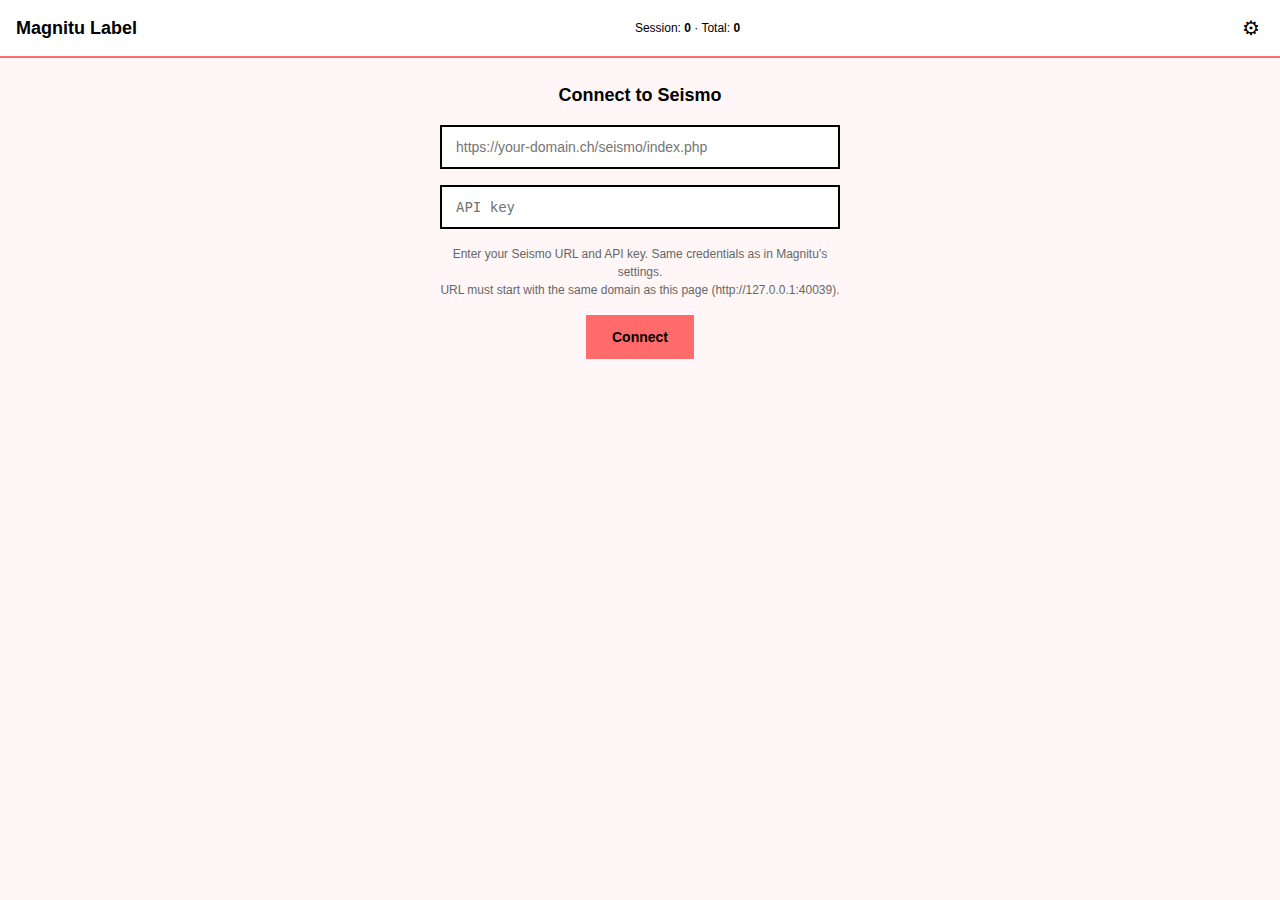
<file: magnitu-mini/index.html>
<!DOCTYPE html>
<html lang="en">
<head>
<meta charset="UTF-8">
<meta name="viewport" content="width=device-width, initial-scale=1.0, user-scalable=no">
<meta name="apple-mobile-web-app-capable" content="yes">
<meta name="apple-mobile-web-app-status-bar-style" content="black-translucent">
<title>Magnitu Label</title>
<style>
* { margin: 0; padding: 0; box-sizing: border-box; }

body {
    font-family: -apple-system, BlinkMacSystemFont, 'Segoe UI', 'Helvetica Neue', Arial, sans-serif;
    background: #FFF7F7;
    color: #000;
    line-height: 1.5;
    min-height: 100dvh;
    display: flex;
    flex-direction: column;
}

/* ── Top bar ── */
.top-bar {
    padding: 12px 16px;
    border-bottom: 2px solid #FF6B6B;
    display: flex;
    align-items: center;
    justify-content: space-between;
    background: #fff;
    position: sticky;
    top: 0;
    z-index: 10;
}

.top-bar-title {
    font-size: 18px;
    font-weight: 700;
}

.top-bar-stats {
    font-size: 12px;
    color: #000;
}

.top-bar-stats strong { font-weight: 800; }

/* ── Setup screen ── */
.setup-screen {
    flex: 1;
    display: flex;
    flex-direction: column;
    align-items: center;
    justify-content: center;
    padding: 24px;
    gap: 16px;
}

.setup-screen h2 {
    font-size: 18px;
    font-weight: 700;
}

.setup-screen input {
    width: 100%;
    max-width: 400px;
    padding: 12px 14px;
    border: 2px solid #000;
    font-size: 14px;
    font-family: inherit;
}

.setup-screen input:focus {
    outline: none;
    box-shadow: 2px 2px 0 #000;
}

.setup-screen .help {
    font-size: 12px;
    color: #666;
    max-width: 400px;
    text-align: center;
}

/* ── Card area ── */
.card-area {
    flex: 1;
    display: flex;
    flex-direction: column;
    padding: 12px 16px;
    gap: 12px;
    overflow-y: auto;
    -webkit-overflow-scrolling: touch;
}

/* ── Entry card ── */
.entry-card {
    background: #fff;
    border: 2px solid #000;
    padding: 14px 16px;
}

.entry-meta {
    display: flex;
    align-items: center;
    gap: 6px;
    flex-wrap: wrap;
    margin-bottom: 6px;
    font-size: 12px;
}

.source-tag {
    padding: 3px 8px;
    font-size: 11px;
    font-weight: 600;
    border: 2px solid #000;
    text-transform: uppercase;
    letter-spacing: 0.3px;
}

.source-rss { background: #add8e6; }
.source-substack { background: #C5B4D1; }
.source-email { background: #f5f5f5; }
.source-lex_eu, .source-lex_ch { background: #f5f5f5; }

.entry-date { font-style: italic; color: #555; }
.entry-category { color: #555; }

.entry-title {
    font-size: 15px;
    font-weight: 700;
    line-height: 1.4;
    margin-bottom: 4px;
}

.entry-title a {
    color: #000;
    text-decoration: none;
}

.entry-title a:hover { text-decoration: underline; }

.entry-desc {
    font-size: 13px;
    color: #333;
    line-height: 1.5;
    margin-bottom: 4px;
}

.entry-source {
    font-size: 11px;
    color: #666;
}

/* ── Reasoning ── */
.reasoning-row {
    margin-top: 8px;
}

.reasoning-input {
    width: 100%;
    padding: 8px 10px;
    border: 1.5px solid #e0e0e0;
    font-size: 13px;
    font-family: inherit;
    background: #fafafa;
}

.reasoning-input:focus {
    outline: none;
    border-color: #000;
    background: #fff;
    box-shadow: 1px 1px 0 #000;
}

.reasoning-input::placeholder {
    color: #aaa;
    font-style: italic;
}

/* ── Label buttons ── */
.label-buttons {
    display: grid;
    grid-template-columns: 1fr 1fr;
    gap: 6px;
    margin-top: 8px;
}

.label-btn {
    padding: 14px 10px;
    border: 2px solid #000;
    background: #fff;
    font-size: 14px;
    font-weight: 700;
    cursor: pointer;
    font-family: inherit;
    transition: all 0.1s;
    text-align: center;
    -webkit-tap-highlight-color: transparent;
}

.label-btn:active {
    transform: scale(0.97);
}

.label-btn-investigation { border-color: #FF6B6B; }
.label-btn-investigation:active, .label-btn-investigation.active { background: #FF6B6B; }

.label-btn-important { border-color: #FFA94D; }
.label-btn-important:active, .label-btn-important.active { background: #FFA94D; }

.label-btn-background { border-color: #74C0FC; }
.label-btn-background:active, .label-btn-background.active { background: #74C0FC; }

.label-btn-noise { border-color: #e0e0e0; }
.label-btn-noise:active, .label-btn-noise.active { background: #e0e0e0; }

/* ── Labeled card fade ── */
.entry-card.labeled {
    opacity: 0.3;
    transition: opacity 0.4s;
    pointer-events: none;
}

/* ── Empty / loading states ── */
.state-msg {
    flex: 1;
    display: flex;
    flex-direction: column;
    align-items: center;
    justify-content: center;
    padding: 40px 24px;
    text-align: center;
    gap: 12px;
    font-size: 14px;
    color: #555;
}

.state-msg strong { color: #000; }

/* ── General button ── */
.btn {
    padding: 12px 24px;
    border: 2px solid #000;
    background: #fff;
    font-size: 14px;
    font-weight: 700;
    cursor: pointer;
    font-family: inherit;
    -webkit-tap-highlight-color: transparent;
}

.btn:active { box-shadow: 2px 2px 0 #000; }

.btn-primary {
    background: #FF6B6B;
    border-color: #FF6B6B;
}

/* ── Flash messages ── */
.flash {
    position: fixed;
    top: 60px;
    left: 16px;
    right: 16px;
    padding: 10px 14px;
    border: 2px solid #000;
    background: #fff;
    font-size: 12px;
    z-index: 100;
    animation: flashIn 0.2s ease;
}

.flash-success { background: #f0fff0; }
.flash-error { background: #fff0f0; border-color: #FF2C2C; }

@keyframes flashIn {
    from { opacity: 0; transform: translateY(-8px); }
    to { opacity: 1; transform: translateY(0); }
}

/* ── Settings gear ── */
.settings-btn {
    background: none;
    border: none;
    font-size: 20px;
    cursor: pointer;
    padding: 4px;
    -webkit-tap-highlight-color: transparent;
}
</style>
</head>
<body>

<div class="top-bar">
    <span class="top-bar-title">Magnitu Label</span>
    <span class="top-bar-stats" id="stats"></span>
    <button class="settings-btn" id="settingsBtn" title="Settings">&#9881;</button>
</div>

<div id="flashContainer"></div>
<div id="app"></div>

<script>
(function() {
    // ── Storage helpers ──
    var STORAGE_KEY_URL = 'magnitu_label_seismo_url';
    var STORAGE_KEY_APIKEY = 'magnitu_label_api_key';
    var STORAGE_KEY_LABELED = 'magnitu_label_done_ids';
    var STORAGE_KEY_COUNT = 'magnitu_label_session_count';

    function getConfig() {
        return {
            url: localStorage.getItem(STORAGE_KEY_URL) || '',
            apiKey: localStorage.getItem(STORAGE_KEY_APIKEY) || ''
        };
    }

    function saveConfig(url, apiKey) {
        localStorage.setItem(STORAGE_KEY_URL, url.trim());
        localStorage.setItem(STORAGE_KEY_APIKEY, apiKey.trim());
    }

    function getLabeledIds() {
        try { return JSON.parse(localStorage.getItem(STORAGE_KEY_LABELED) || '[]'); }
        catch(e) { return []; }
    }

    function markLabeled(entryType, entryId) {
        var ids = getLabeledIds();
        var key = entryType + ':' + entryId;
        if (ids.indexOf(key) === -1) ids.push(key);
        localStorage.setItem(STORAGE_KEY_LABELED, JSON.stringify(ids));
    }

    function isLabeled(entryType, entryId) {
        return getLabeledIds().indexOf(entryType + ':' + entryId) !== -1;
    }

    function getSessionCount() {
        return parseInt(localStorage.getItem(STORAGE_KEY_COUNT) || '0', 10);
    }

    function incSessionCount() {
        var c = getSessionCount() + 1;
        localStorage.setItem(STORAGE_KEY_COUNT, '' + c);
        return c;
    }

    // ── Flash messages ──
    function flash(msg, type) {
        var container = document.getElementById('flashContainer');
        var div = document.createElement('div');
        div.className = 'flash flash-' + (type || 'success');
        div.textContent = msg;
        container.appendChild(div);
        setTimeout(function() { div.remove(); }, 4000);
    }

    // ── Seismo API ──
    function seismoRequest(method, action, body) {
        var cfg = getConfig();
        if (!cfg.url || !cfg.apiKey) return Promise.reject(new Error('Not configured'));
        var sep = cfg.url.indexOf('?') > -1 ? '&' : '?';
        var url = cfg.url + sep + 'action=' + action + '&api_key=' + encodeURIComponent(cfg.apiKey);
        var opts = { method: method, headers: {} };
        if (body) {
            opts.headers['Content-Type'] = 'application/json';
            opts.body = JSON.stringify(body);
        }
        return fetch(url, opts)
            .catch(function(err) {
                var pageOrigin = window.location.origin;
                try { var apiOrigin = new URL(cfg.url).origin; } catch(e) { var apiOrigin = '?'; }
                if (pageOrigin !== apiOrigin) {
                    throw new Error(
                        'CORS blocked: this page is on ' + pageOrigin +
                        ' but Seismo is on ' + apiOrigin +
                        '. They must match exactly (including www).'
                    );
                }
                throw new Error('Network error: ' + err.message);
            })
            .then(function(r) {
                if (!r.ok) {
                    if (r.status === 401) throw new Error('Bad API key (HTTP 401)');
                    if (r.status === 403) throw new Error('Access denied (HTTP 403)');
                    throw new Error('HTTP ' + r.status);
                }
                return r.json();
            });
    }

    function fetchEntries() {
        return seismoRequest('GET', 'magnitu_entries&type=all&limit=500');
    }

    function pushLabel(entryType, entryId, label, reasoning) {
        return seismoRequest('POST', 'magnitu_labels', {
            labels: [{
                entry_type: entryType,
                entry_id: entryId,
                label: label,
                reasoning: reasoning || '',
                labeled_at: new Date().toISOString()
            }]
        });
    }

    // ── Update stats display ──
    function updateStats() {
        var count = getSessionCount();
        var total = getLabeledIds().length;
        document.getElementById('stats').innerHTML =
            'Session: <strong>' + count + '</strong> &middot; Total: <strong>' + total + '</strong>';
    }

    // ── Render: Setup screen ──
    function showSetup() {
        var cfg = getConfig();
        var app = document.getElementById('app');
        app.innerHTML = '';
        var div = document.createElement('div');
        div.className = 'setup-screen';
        div.innerHTML =
            '<h2>Connect to Seismo</h2>' +
            '<input type="url" id="setupUrl" placeholder="https://your-domain.ch/seismo/index.php" value="' + (cfg.url || '') + '">' +
            '<input type="text" id="setupKey" placeholder="API key" value="' + (cfg.apiKey || '') + '" style="font-family:monospace;">' +
            '<div class="help">Enter your Seismo URL and API key. Same credentials as in Magnitu&rsquo;s settings.<br>URL must start with the same domain as this page (' + window.location.origin + ').</div>' +
            '<button class="btn btn-primary" id="setupSave">Connect</button>';
        app.appendChild(div);

        document.getElementById('setupSave').addEventListener('click', function() {
            var url = document.getElementById('setupUrl').value.trim();
            var key = document.getElementById('setupKey').value.trim();
            if (!url || !key) { flash('Enter both URL and API key.', 'error'); return; }
            saveConfig(url, key);
            loadEntries();
        });
    }

    // ── Render: Entry cards ──
    function showEntries(entries) {
        var app = document.getElementById('app');
        app.innerHTML = '';
        var area = document.createElement('div');
        area.className = 'card-area';

        // Filter out already-labeled entries
        var unlabeled = entries.filter(function(e) {
            return !isLabeled(e.entry_type, e.entry_id);
        });

        if (unlabeled.length === 0) {
            area.innerHTML =
                '<div class="state-msg">' +
                '<strong>All caught up</strong>' +
                '<p>You\'ve labeled all available entries. Check back after the next Seismo update.</p>' +
                '<button class="btn" id="reloadBtn">Refresh</button>' +
                '</div>';
            app.appendChild(area);
            document.getElementById('reloadBtn').addEventListener('click', loadEntries);
            return;
        }

        // Show up to 20 entries at a time
        var batch = unlabeled.slice(0, 20);

        batch.forEach(function(entry) {
            var card = document.createElement('div');
            card.className = 'entry-card';
            card.dataset.entryType = entry.entry_type;
            card.dataset.entryId = entry.entry_id;

            var desc = entry.description || '';
            if (desc.length > 200) desc = desc.substring(0, 200) + '...';

            card.innerHTML =
                '<div class="entry-meta">' +
                    '<span class="source-tag source-' + (entry.source_type || '') + '">' + (entry.source_type || 'unknown') + '</span>' +
                    (entry.source_category ? '<span class="entry-category">' + entry.source_category + '</span>' : '') +
                    (entry.published_date ? '<span class="entry-date">' + entry.published_date.substring(0, 10) + '</span>' : '') +
                '</div>' +
                '<div class="entry-title">' +
                    (entry.link ? '<a href="' + entry.link + '" target="_blank" rel="noopener">' + entry.title + '</a>' : entry.title) +
                '</div>' +
                (desc ? '<div class="entry-desc">' + desc + '</div>' : '') +
                (entry.source_name ? '<div class="entry-source">' + entry.source_name + '</div>' : '') +
                '<div class="reasoning-row">' +
                    '<input type="text" class="reasoning-input" placeholder="Why this label? (optional)">' +
                '</div>' +
                '<div class="label-buttons">' +
                    '<button class="label-btn label-btn-investigation" data-label="investigation_lead">Investigation</button>' +
                    '<button class="label-btn label-btn-important" data-label="important">Important</button>' +
                    '<button class="label-btn label-btn-background" data-label="background">Background</button>' +
                    '<button class="label-btn label-btn-noise" data-label="noise">Noise</button>' +
                '</div>';

            area.appendChild(card);
        });

        app.appendChild(area);

        // Label button handlers
        area.addEventListener('click', function(e) {
            var btn = e.target.closest('.label-btn');
            if (!btn) return;
            var card = btn.closest('.entry-card');
            if (card.classList.contains('labeled')) return;

            var entryType = card.dataset.entryType;
            var entryId = parseInt(card.dataset.entryId, 10);
            var label = btn.dataset.label;
            var reasoning = card.querySelector('.reasoning-input').value.trim();

            // Optimistic UI: fade the card immediately
            card.classList.add('labeled');
            btn.classList.add('active');
            markLabeled(entryType, entryId);
            var count = incSessionCount();
            updateStats();

            // Scroll to next visible card
            var next = card.nextElementSibling;
            if (next && !next.classList.contains('labeled')) {
                next.scrollIntoView({ behavior: 'smooth', block: 'center' });
            }

            // Push to Seismo
            pushLabel(entryType, entryId, label, reasoning)
                .then(function() {
                    // Silently succeeded
                })
                .catch(function(err) {
                    flash('Failed to push label: ' + err.message + '. Saved locally.', 'error');
                });

            // If all cards in this batch are labeled, load more
            var remaining = area.querySelectorAll('.entry-card:not(.labeled)');
            if (remaining.length === 0) {
                setTimeout(function() { showEntries(entries); }, 500);
            }
        });
    }

    // ── Load entries from Seismo ──
    function loadEntries() {
        var app = document.getElementById('app');
        app.innerHTML = '<div class="state-msg"><strong>Loading entries...</strong></div>';

        fetchEntries()
            .then(function(data) {
                var entries = data.entries || [];
                if (entries.length === 0) {
                    app.innerHTML = '<div class="state-msg"><strong>No entries</strong><p>Seismo has no entries yet.</p></div>';
                    return;
                }
                // Shuffle so different users get different order
                for (var i = entries.length - 1; i > 0; i--) {
                    var j = Math.floor(Math.random() * (i + 1));
                    var tmp = entries[i]; entries[i] = entries[j]; entries[j] = tmp;
                }
                showEntries(entries);
            })
            .catch(function(err) {
                app.innerHTML =
                    '<div class="state-msg">' +
                    '<strong>Connection failed</strong>' +
                    '<p>' + err.message + '</p>' +
                    '<button class="btn" id="retryBtn">Retry</button>' +
                    '<button class="btn" id="reconfigBtn" style="margin-top:8px;">Change Settings</button>' +
                    '</div>';
                document.getElementById('retryBtn').addEventListener('click', loadEntries);
                document.getElementById('reconfigBtn').addEventListener('click', showSetup);
            });
    }

    // ── Settings button (gear icon) ──
    document.getElementById('settingsBtn').addEventListener('click', function() {
        showSetup();
    });

    // ── Init ──
    updateStats();
    var cfg = getConfig();
    if (!cfg.url || !cfg.apiKey) {
        showSetup();
    } else {
        loadEntries();
    }
})();
</script>
</body>
</html>
</file>
